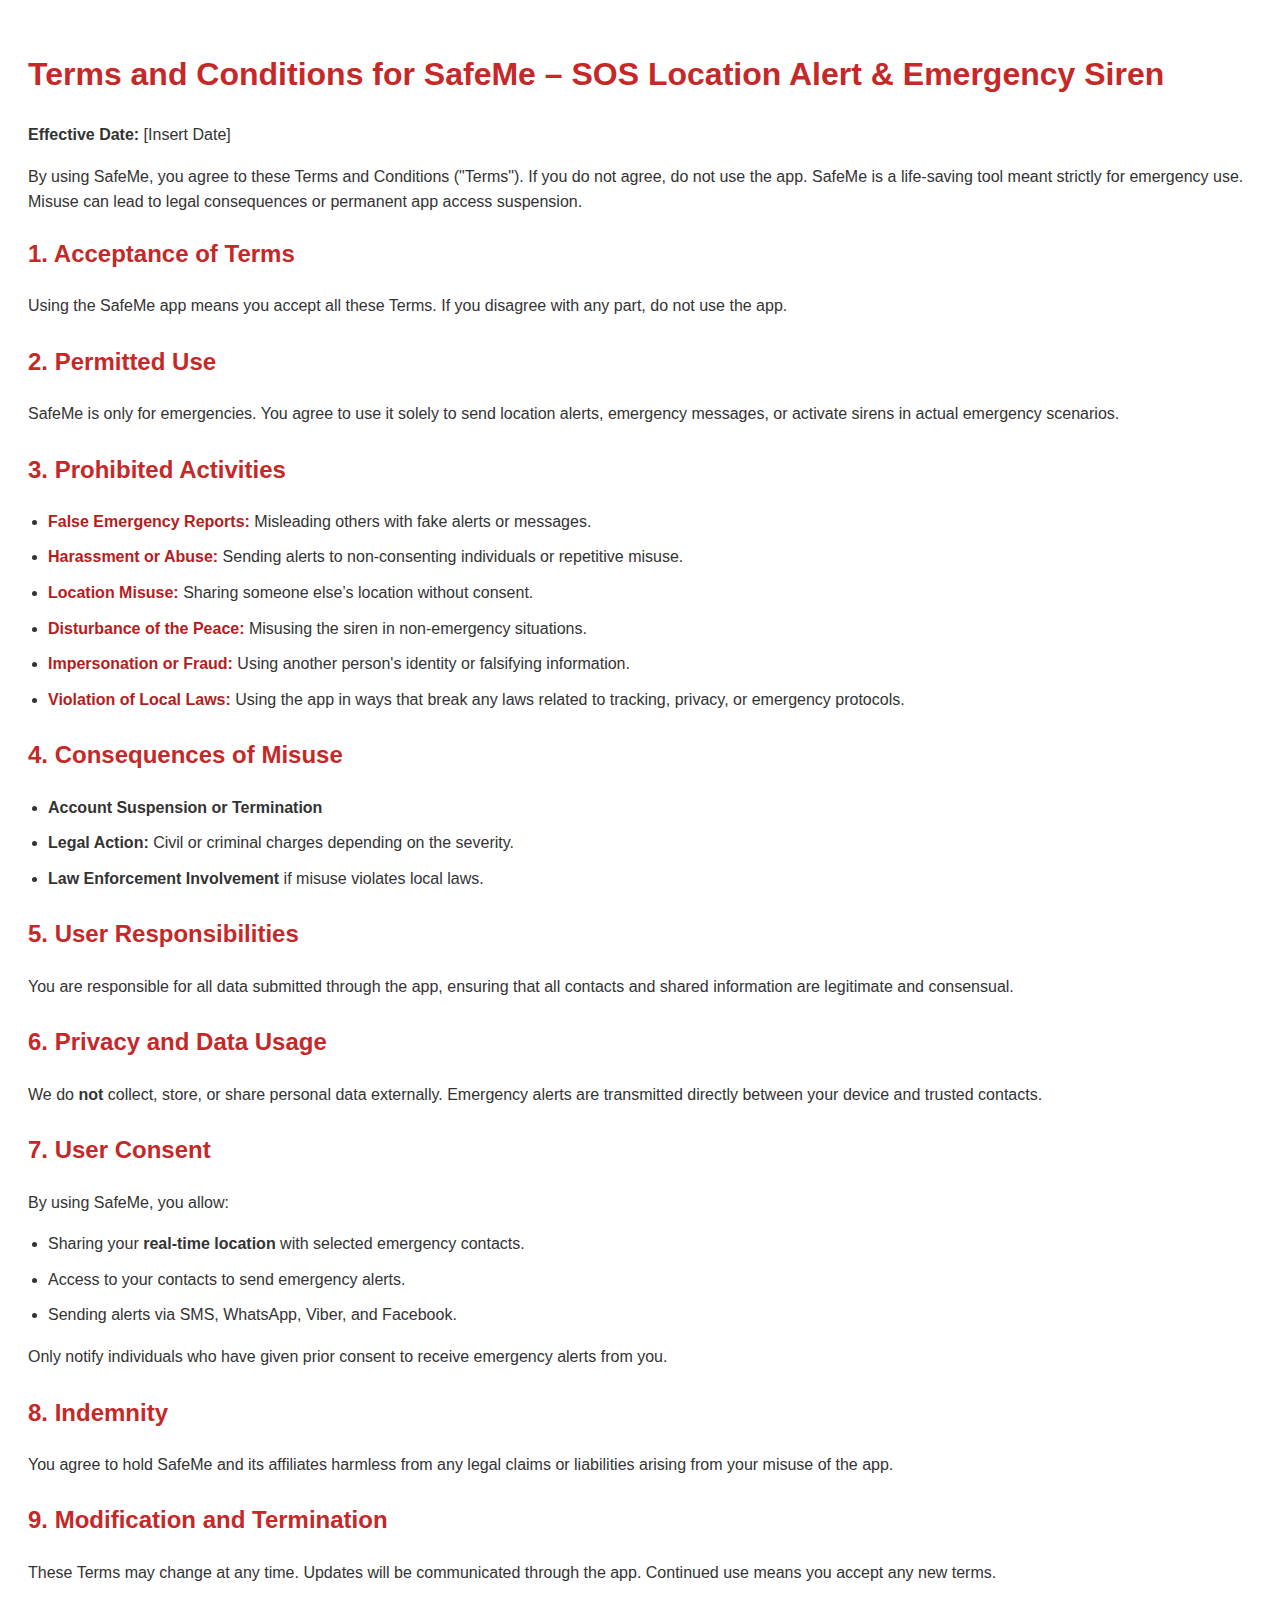
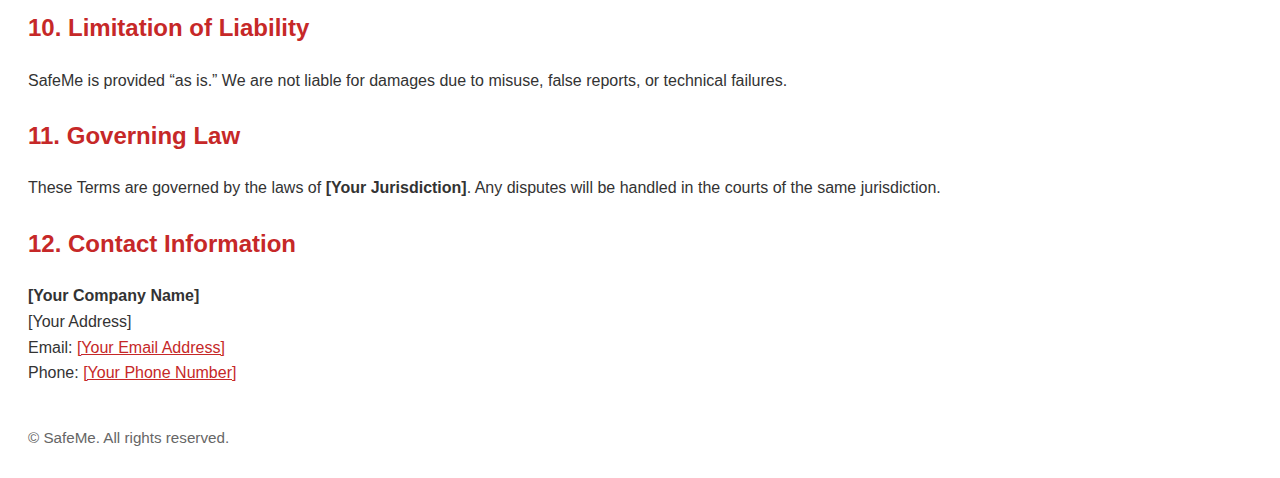
<file: term/index.html>
<!DOCTYPE html>
<html lang="en">
<head>
  <meta charset="UTF-8" />
  <meta name="viewport" content="width=device-width, initial-scale=1.0" />
  <title>SafeMe Terms and Conditions</title>
  <style>
    body {
      font-family: "Segoe UI", Roboto, sans-serif;
      background-color: #ffffff;
      color: #333;
      padding: 20px;
      line-height: 1.6;
    }

    h1, h2, h3 {
      color: #c62828; /* SafeMe red */
    }

    .section {
      margin-bottom: 24px;
    }

    .highlight {
      color: #b71c1c;
      font-weight: bold;
    }

    ul {
      padding-left: 20px;
    }

    li {
      margin-bottom: 10px;
    }

    a {
      color: #c62828;
      text-decoration: underline;
    }

    .footer {
      margin-top: 40px;
      font-size: 0.95em;
      color: #666;
    }
  </style>
</head>
<body>

  <h1>Terms and Conditions for SafeMe – SOS Location Alert & Emergency Siren</h1>
  <p><strong>Effective Date:</strong> [Insert Date]</p>

  <p>
    By using SafeMe, you agree to these Terms and Conditions ("Terms"). If you do not agree, do not use the app. SafeMe is a life-saving tool meant strictly for emergency use. Misuse can lead to legal consequences or permanent app access suspension.
  </p>

  <div class="section">
    <h2>1. Acceptance of Terms</h2>
    <p>Using the SafeMe app means you accept all these Terms. If you disagree with any part, do not use the app.</p>
  </div>

  <div class="section">
    <h2>2. Permitted Use</h2>
    <p>SafeMe is only for emergencies. You agree to use it solely to send location alerts, emergency messages, or activate sirens in actual emergency scenarios.</p>
  </div>

  <div class="section">
    <h2>3. Prohibited Activities</h2>
    <ul>
      <li><span class="highlight">False Emergency Reports:</span> Misleading others with fake alerts or messages.</li>
      <li><span class="highlight">Harassment or Abuse:</span> Sending alerts to non-consenting individuals or repetitive misuse.</li>
      <li><span class="highlight">Location Misuse:</span> Sharing someone else’s location without consent.</li>
      <li><span class="highlight">Disturbance of the Peace:</span> Misusing the siren in non-emergency situations.</li>
      <li><span class="highlight">Impersonation or Fraud:</span> Using another person's identity or falsifying information.</li>
      <li><span class="highlight">Violation of Local Laws:</span> Using the app in ways that break any laws related to tracking, privacy, or emergency protocols.</li>
    </ul>
  </div>

  <div class="section">
    <h2>4. Consequences of Misuse</h2>
    <ul>
      <li><strong>Account Suspension or Termination</strong></li>
      <li><strong>Legal Action:</strong> Civil or criminal charges depending on the severity.</li>
      <li><strong>Law Enforcement Involvement</strong> if misuse violates local laws.</li>
    </ul>
  </div>

  <div class="section">
    <h2>5. User Responsibilities</h2>
    <p>You are responsible for all data submitted through the app, ensuring that all contacts and shared information are legitimate and consensual.</p>
  </div>

  <div class="section">
    <h2>6. Privacy and Data Usage</h2>
    <p>We do <strong>not</strong> collect, store, or share personal data externally. Emergency alerts are transmitted directly between your device and trusted contacts.</p>
  </div>

  <div class="section">
    <h2>7. User Consent</h2>
    <p>By using SafeMe, you allow:</p>
    <ul>
      <li>Sharing your <strong>real-time location</strong> with selected emergency contacts.</li>
      <li>Access to your contacts to send emergency alerts.</li>
      <li>Sending alerts via SMS, WhatsApp, Viber, and Facebook.</li>
    </ul>
    <p>Only notify individuals who have given prior consent to receive emergency alerts from you.</p>
  </div>

  <div class="section">
    <h2>8. Indemnity</h2>
    <p>You agree to hold SafeMe and its affiliates harmless from any legal claims or liabilities arising from your misuse of the app.</p>
  </div>

  <div class="section">
    <h2>9. Modification and Termination</h2>
    <p>These Terms may change at any time. Updates will be communicated through the app. Continued use means you accept any new terms.</p>
  </div>

  <div class="section">
    <h2>10. Limitation of Liability</h2>
    <p>SafeMe is provided “as is.” We are not liable for damages due to misuse, false reports, or technical failures.</p>
  </div>

  <div class="section">
    <h2>11. Governing Law</h2>
    <p>These Terms are governed by the laws of <strong>[Your Jurisdiction]</strong>. Any disputes will be handled in the courts of the same jurisdiction.</p>
  </div>

  <div class="section">
    <h2>12. Contact Information</h2>
    <p>
      <strong>[Your Company Name]</strong><br />
      [Your Address]<br />
      Email: <a href="mailto:[Your Email Address]">[Your Email Address]</a><br />
      Phone: <a href="tel:[Your Phone Number]">[Your Phone Number]</a>
    </p>
  </div>

  <div class="footer">
    &copy; SafeMe. All rights reserved.
  </div>

</body>
</html>
</file>
